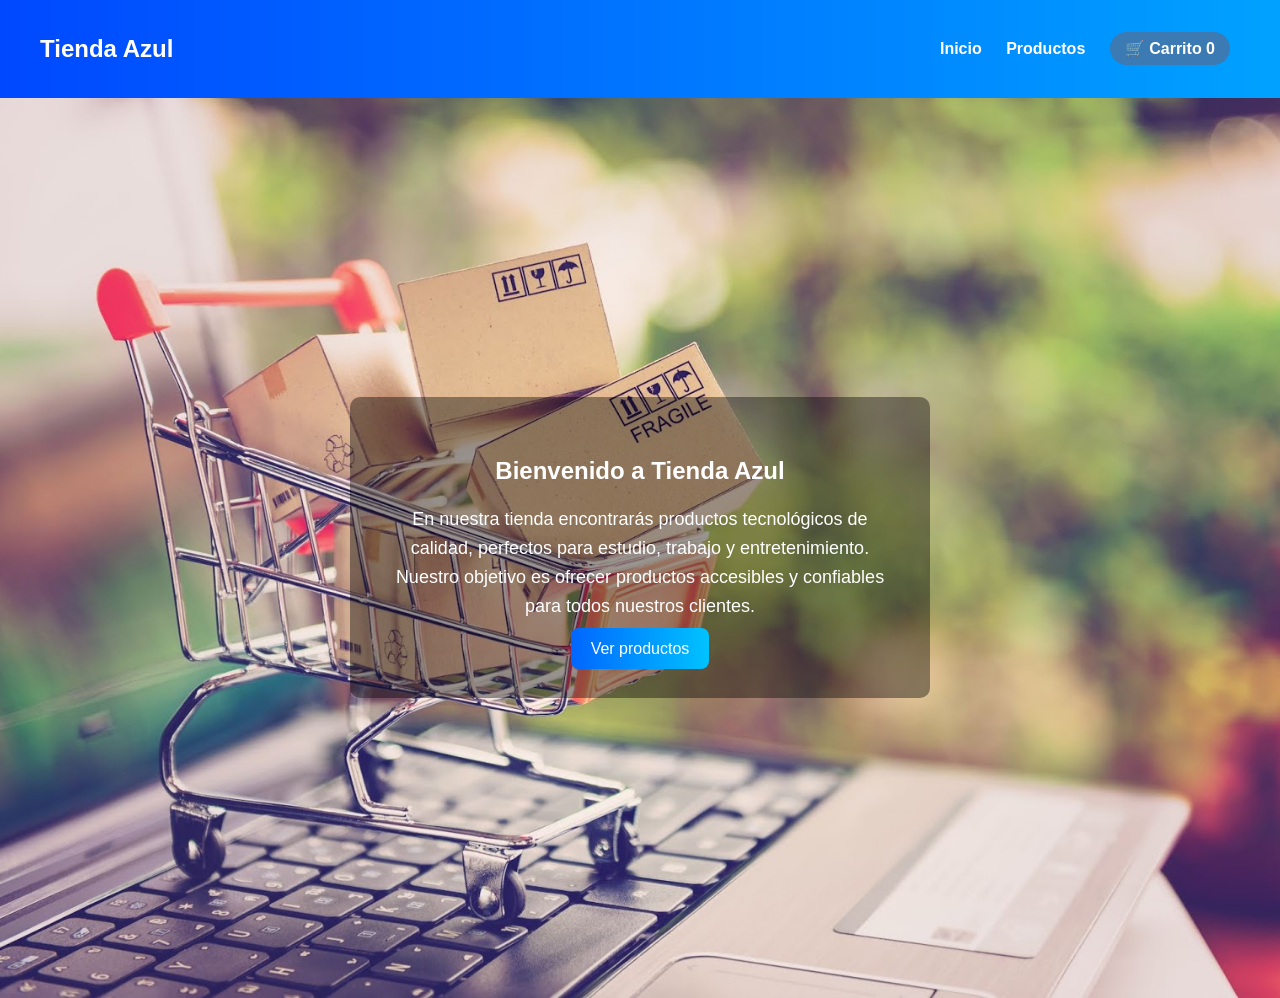
<file: index.html>
<!DOCTYPE html>
<html lang="es">
<head>
<meta charset="UTF-8">
<title>Tienda Azul</title>
<link rel="stylesheet" href="estilos.css">
</head>

<body>

<header class="menu">

<h2 class="logo">Tienda Azul</h2>

<nav>

<a href="index.html">Inicio</a>
<a href="productos.html">Productos</a>

<a href="carrito.html" class="carrito-btn">
🛒 Carrito <span id="contador-carrito">0</span>
</a>

</nav>

</header>

<section class="hero">

<div class="hero-contenido">

<h1>Bienvenido a Tienda Azul</h1>

<p class="descripcion">
En nuestra tienda encontrarás productos tecnológicos de calidad,
perfectos para estudio, trabajo y entretenimiento.
Nuestro objetivo es ofrecer productos accesibles y confiables
para todos nuestros clientes.
</p>

<a href="productos.html" class="btn-principal">
Ver productos
</a>

</div>

</section>

</body>
</html>
</file>
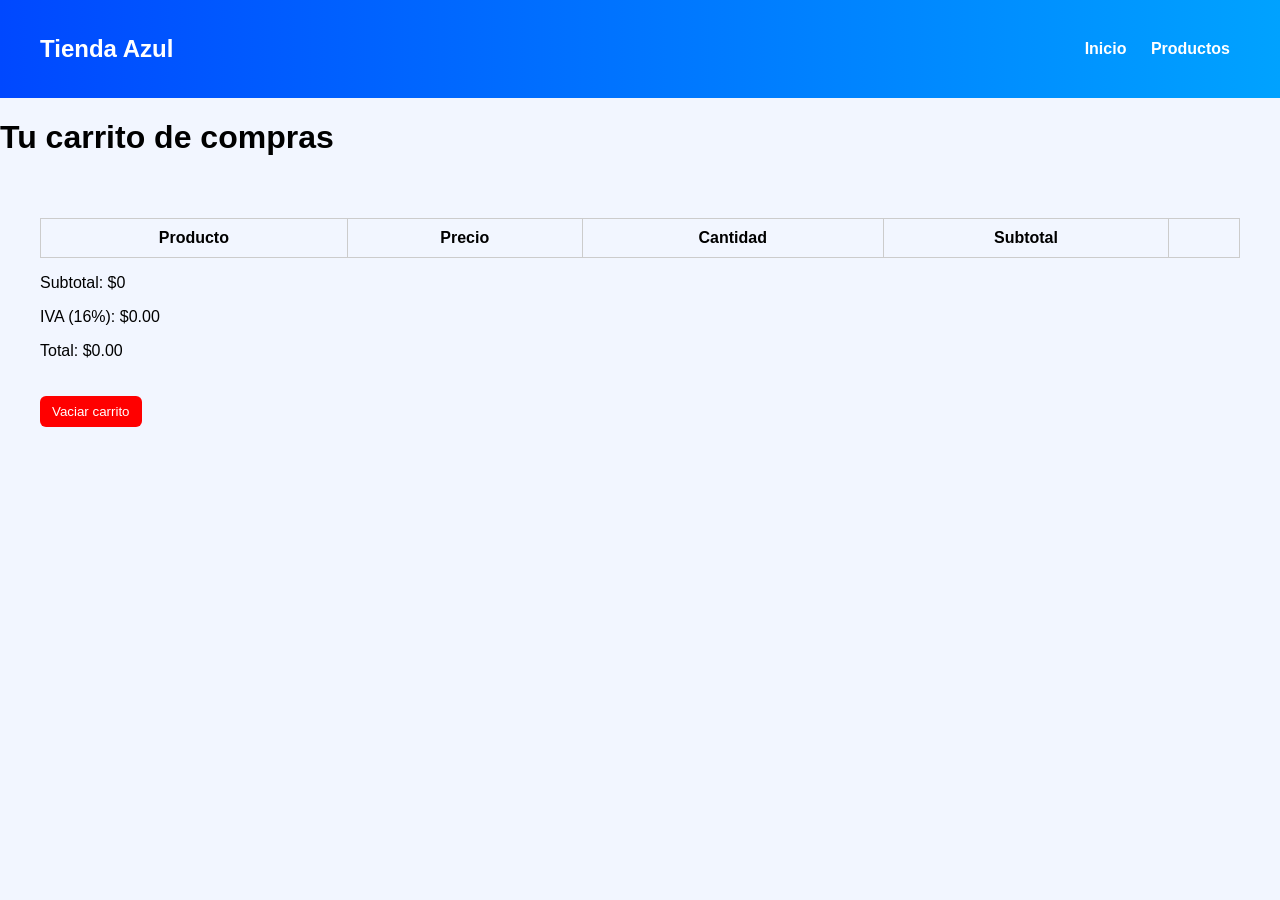
<file: carrito.html>
<!DOCTYPE html>
<html lang="es">

<head>

<meta charset="UTF-8">
<title>Carrito</title>

<link rel="stylesheet" href="
estilos.css">

</head>

<body>

<header class="menu">

<h2 class="logo">Tienda Azul</h2>

<nav>

<a href="index.html">Inicio</a>
<a href="productos.html">Productos</a>

</nav>

</header>

<h1 class="titulo">Tu carrito de compras</h1>

<section class="carrito">

<table>

<thead>

<tr>
<th>Producto</th>
<th>Precio</th>
<th>Cantidad</th>
<th>Subtotal</th>
<th></th>
</tr>

</thead>

<tbody id="lista-carrito"></tbody>

</table>

<div class="totales">

<p>Subtotal: $<span id="subtotal">0</span></p>
<p>IVA (16%): $<span id="iva">0</span></p>
<p>Total: $<span id="total">0</span></p>

</div>

<button id="vaciar" class="btn-vaciar">
Vaciar carrito
</button>

</section>

<script src="productos.js"></script>
<script src="carrito.js"></script>

</body>
</html>
</file>
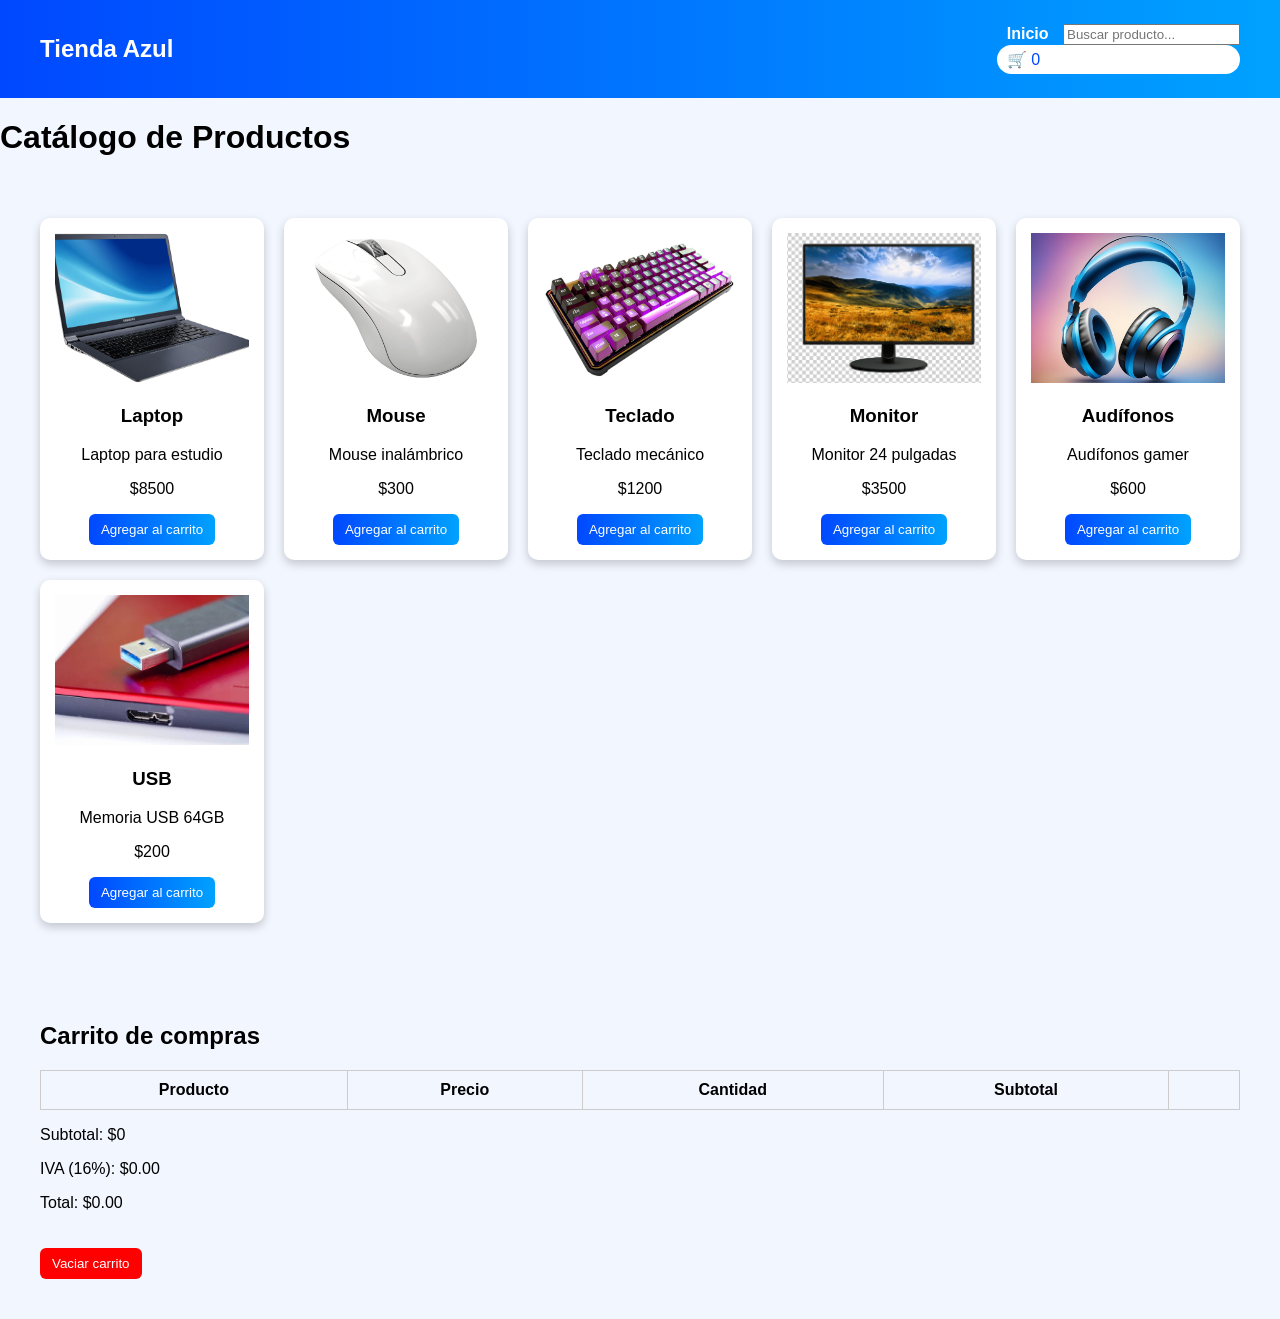
<file: productos.html>
<!DOCTYPE html>
<html lang="es">
<head>
<meta charset="UTF-8">
<title>Productos</title>
<link rel="stylesheet" href="estilos.css">
</head>

<body>

<header class="menu">

<h2 class="logo">Tienda Azul</h2>

<nav>

<a href="index.html">Inicio</a>

<input type="text" id="buscar" placeholder="Buscar producto...">

<div class="carrito-icono">
🛒 <span id="contador-carrito">0</span>
</div>

</nav>

</header>

<h1 class="titulo">Catálogo de Productos</h1>

<section id="catalogo" class="catalogo"></section>

<section class="carrito">

<h2>Carrito de compras</h2>

<table>

<thead>
<tr>
<th>Producto</th>
<th>Precio</th>
<th>Cantidad</th>
<th>Subtotal</th>
<th></th>
</tr>
</thead>

<tbody id="lista-carrito"></tbody>

</table>

<div class="totales">

<p>Subtotal: $<span id="subtotal">0</span></p>
<p>IVA (16%): $<span id="iva">0</span></p>
<p>Total: $<span id="total">0</span></p>

</div>

<button id="vaciar" class="btn-vaciar">Vaciar carrito</button>

</section>

<script src="productos.js"></script>
<script src="carrito.js"></script>
<script src="busqueda.js"></script>

</body>
</html>
</file>
<file: estilos.css>
body{

margin:0;
font-family:Arial;
background:#f2f6ff;

}

/* MENU */

.menu{

display:flex;
justify-content:space-between;
align-items:center;
padding:15px 40px;

background:linear-gradient(90deg,#0048ff,#00a2ff);

color:white;

}

.menu a{

color:white;
margin:0 10px;
text-decoration:none;
font-weight:bold;

}

.carrito-icono{

background:white;
color:#0048ff;
padding:5px 10px;
border-radius:20px;

}

/* HERO */

.hero{

height:100vh;

background-image:url("imagen.jpg");

background-size:cover;
background-position:center;

display:flex;
align-items:center;
justify-content:center;

}

.hero-contenido{

text-align:center;
background:rgba(0,0,0,0.4);
padding:40px;
border-radius:10px;
color:white;

}

.btn-principal{

background:linear-gradient(90deg,#0066ff,#00c3ff);
padding:12px 20px;
color:white;
text-decoration:none;
border-radius:8px;

}

/* PRODUCTOS */

.catalogo{

display:grid;
grid-template-columns:repeat(auto-fit,minmax(200px,1fr));
gap:20px;
padding:40px;

}

.producto{

background:white;
border-radius:10px;
padding:15px;
text-align:center;
box-shadow:0 4px 10px rgba(0,0,0,0.2);

transition:0.3s;

}

.producto:hover{

transform:scale(1.05);

}

.producto img{

width:100%;
height:150px;
object-fit:cover;

}

button{

background:linear-gradient(90deg,#0048ff,#00a2ff);
color:white;
border:none;
padding:8px 12px;
border-radius:6px;
cursor:pointer;

}

/* CARRITO */

.carrito{

padding:40px;

}

table{

width:100%;
border-collapse:collapse;

}

th,td{

border:1px solid #ccc;
padding:10px;
text-align:center;

}

.btn-vaciar{

margin-top:20px;
background:red;

}
.carrito-btn{

background:rgb(60, 122, 180);
color:#0048ff;
padding:8px 15px;
border-radius:20px;
font-weight:bold;
text-decoration:none;
margin-left:10px;

}

.carrito-btn:hover{

background:#e6f0ff;

}
.descripcion{

max-width:500px;
margin:20px auto;
font-size:18px;
line-height:1.6;

}
</file>
